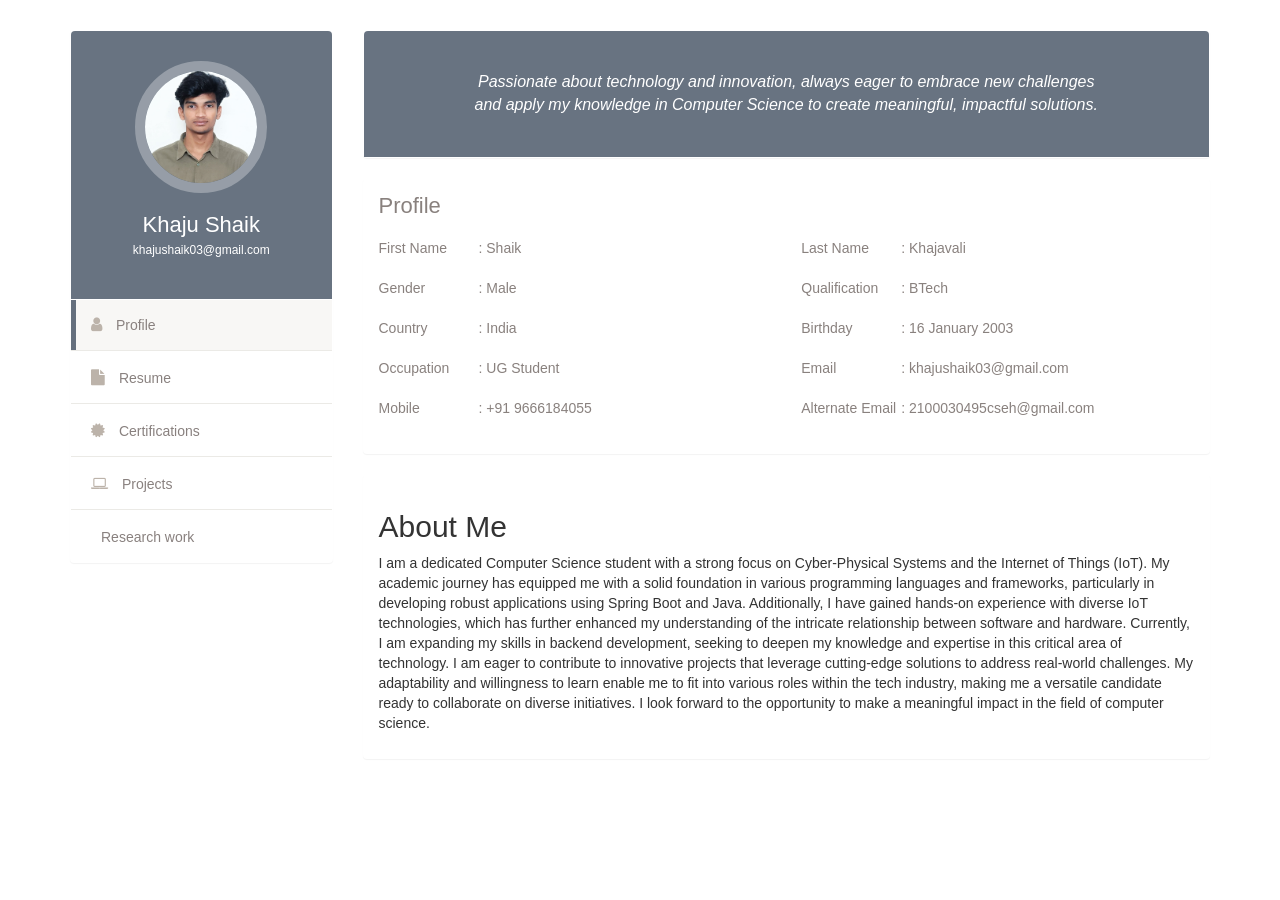
<file: index.html>
<!DOCTYPE html>
<html lang="en">
<head>
    <meta charset="UTF-8">
    <meta name="viewport" content="width=device-width, initial-scale=1.0">
    <title>User Profile</title>
    <link href="https://maxcdn.bootstrapcdn.com/font-awesome/4.3.0/css/font-awesome.min.css" rel="stylesheet">
    <link rel="stylesheet" href="style.css"> <!-- Import your custom CSS file -->
    <link rel="stylesheet" href="https://maxcdn.bootstrapcdn.com/bootstrap/3.3.7/css/bootstrap.min.css"> <!-- Optional Bootstrap CSS -->
</head>
<body>
    <div class="container bootstrap snippets bootdey">
        <div class="row">
            <div class="profile-nav col-md-3">
                <div class="panel">
                    <div class="user-heading round">
                        <a href="#">
                            <img src="cashimg2.jpg" alt="Profile Picture">
                        </a>
                        <h1>Khaju Shaik</h1>
                        <p>khajushaik03@gmail.com</p>
                    </div>
                    <ul class="nav nav-pills nav-stacked">
                        <li class="active"><a href="index.html"> <i class="fa fa-user"></i> Profile</a></li>
                        <li><a href="resume.html"> <i class="fa fa-file"></i> Resume </a></li>
                        <li><a href="certificates.html"> <i class="fa fa-certificate"></i> Certifications</a></li>
                        <li><a href="projects.html"> <i class="fa fa-laptop"></i> Projects</a></li>
						<li><a href="research.html"> <i class="fas fa-pen-alt"></i> Research work </a></li>
                    </ul>
					
                </div>
            </div>
            <div class="profile-info col-md-9">
                <div class="panel">
                    <div class="bio-graph-heading">
                        Passionate about technology and innovation, always eager to embrace new challenges and apply my knowledge in Computer Science to create meaningful, impactful solutions. 
                    </div>
                </div>
                <div class="panel">
                    <div class="panel-body bio-graph-info">
                        <h1>Profile</h1>
                        <div class="row">
                            <div class="bio-row">
                                <p><span>First Name </span>: Shaik</p>
                            </div>
                            <div class="bio-row">
                                <p><span>Last Name </span>: Khajavali</p>
                            </div>
                            <div class="bio-row">
                                <p><span>Gender </span>: Male</p>
                            </div>
                            <div class="bio-row">
                                <p><span>Qualification </span>: BTech</p>
                            </div>
                            <div class="bio-row">
                                <p><span>Country </span>: India</p>
                            </div>
                            <div class="bio-row">
                                <p><span>Birthday </span>: 16 January 2003</p>
                            </div>
                            <div class="bio-row">
                                <p><span>Occupation </span>: UG Student</p>
                            </div>
                            <div class="bio-row">
                                <p><span>Email </span>: khajushaik03@gmail.com</p>
                            </div>
                            <div class="bio-row">
                                <p><span>Mobile </span>: +91 9666184055</p>
                            </div>
                            <div class="bio-row">
                                <p><span>Alternate Email </span>: 2100030495cseh@gmail.com</p>
                            </div>
                        </div>
                    </div>
                </div>
                <div class="panel">
                    <div class="panel-body">
                        <h2>About Me</h2>
                        <p>						I am a dedicated Computer Science student with a strong focus on Cyber-Physical Systems and the Internet of Things (IoT). My academic journey has equipped me with a solid foundation in various programming languages and frameworks, particularly in developing robust applications using Spring Boot and Java. Additionally, I have gained hands-on experience with diverse IoT technologies, which has further enhanced my understanding of the intricate relationship between software and hardware.

						Currently, I am expanding my skills in backend development, seeking to deepen my knowledge and expertise in this critical area of technology. I am eager to contribute to innovative projects that leverage cutting-edge solutions to address real-world challenges. My adaptability and willingness to learn enable me to fit into various roles within the tech industry, making me a versatile candidate ready to collaborate on diverse initiatives. I look forward to the opportunity to make a meaningful impact in the field of computer science.</p>
                    </div>
                </div>
            </div>
        </div>
    </div>
</body>
</html>
</file>
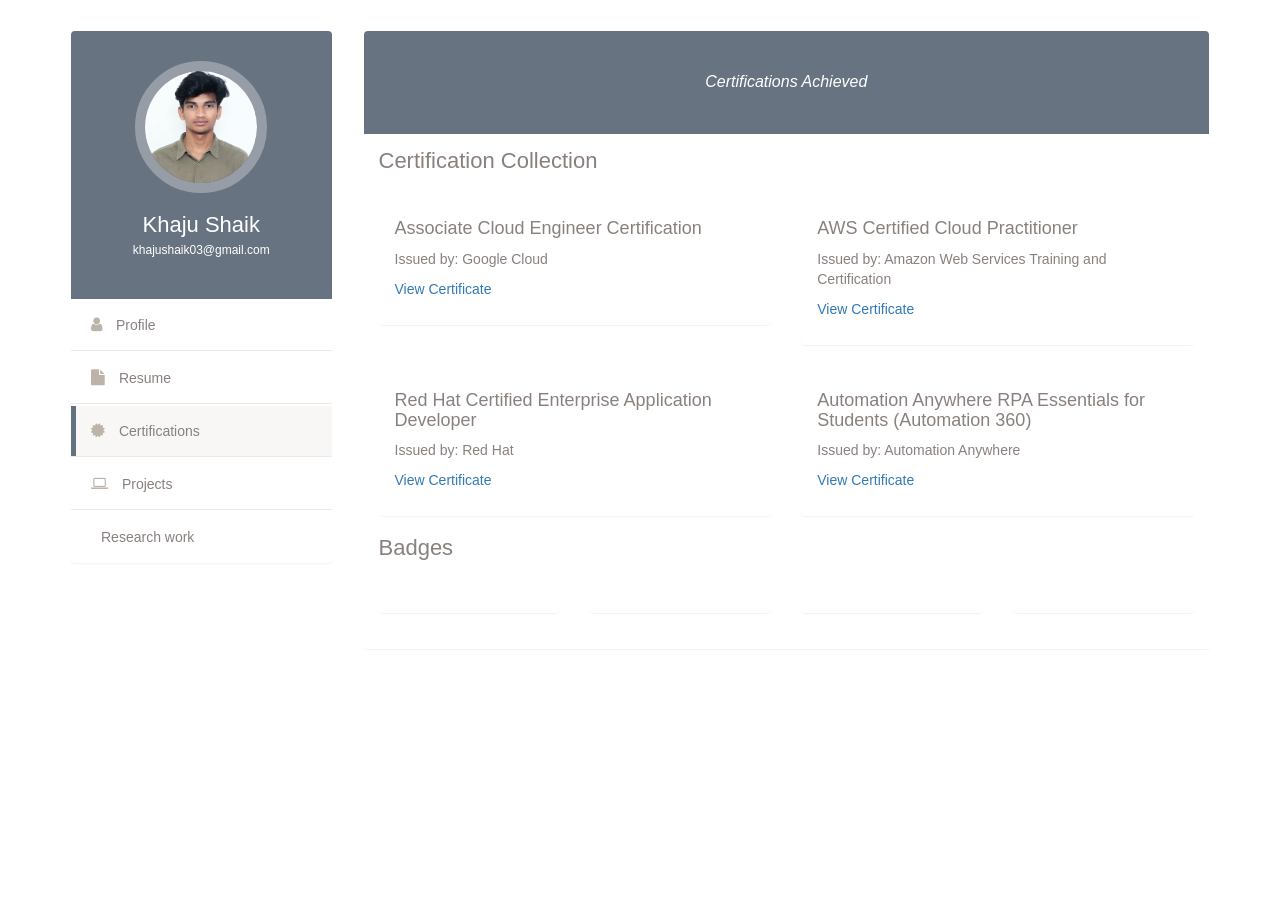
<file: certificates.html>
<!DOCTYPE html>
<html lang="en">
<head>
    <meta charset="UTF-8">
    <meta name="viewport" content="width=device-width, initial-scale=1.0">
    <title>Certifications</title>
    <link href="https://maxcdn.bootstrapcdn.com/font-awesome/4.3.0/css/font-awesome.min.css" rel="stylesheet">
    <link rel="stylesheet" href="style.css"> <!-- Link to your custom CSS file khaju -->
    <link rel="stylesheet" href="https://maxcdn.bootstrapcdn.com/bootstrap/3.3.7/css/bootstrap.min.css">
</head>
<body>
    <div class="container bootstrap snippets bootdey">
        <div class="row">
            <div class="profile-nav col-md-3">
                <div class="panel">
                    <div class="user-heading round">
                        <a href="#">
                            <img src="cashimg2.jpg" alt="">
                        </a>
                        <h1>Khaju Shaik</h1>
                        <p>khajushaik03@gmail.com</p>
                    </div>
                    <ul class="nav nav-pills nav-stacked">
                        <li><a href="index.html"> <i class="fa fa-user"></i> Profile</a></li>
                        <li><a href="resume.html"> <i class="fa fa-file"></i> Resume</a></li>
                        <li class="active"><a href="certificates.html"> <i class="fa fa-certificate"></i> Certifications</a></li>
                        <li><a href="project.html"> <i class="fa fa-laptop"></i> Projects</a></li>
						<li><a href="research.html"> <i class="fas fa-pen-alt"></i> Research work </a></li>
                    </ul>
                </div>
            </div>
            <div class="profile-info col-md-9">
                <div class="panel">
                    <div class="bio-graph-heading">
                        Certifications Achieved
                    </div>
                    <div class="panel-body bio-graph-info">
                        <h1>Certification Collection</h1>
                        <div class="row">
                            <!-- Certification 1 -->
                            <div class="col-md-6">
                                <div class="panel">
                                    <div class="panel-body">
										
                                        <h4 class="terques">Associate Cloud Engineer Certification</h4>
                                        <p>Issued by: Google Cloud</p>
                                        <p><a href="https://www.credly.com/badges/026c0742-330a-4d11-89bb-0d6037a98b1d/public_url" target="_blank">View Certificate</a></p>
                                    </div>
                                </div>
                            </div>
                            <!-- Certification 2 -->
                            <div class="col-md-6">
                                <div class="panel">
                                    <div class="panel-body">
                                        <h4 class="red">AWS Certified Cloud Practitioner</h4>
                                        <p>Issued by: Amazon Web Services Training and Certification</p>
                                        <p><a href="https://www.credly.com/badges/57621533-35ed-4dc0-b56e-446849f981ef/public_url" target="_blank">View Certificate</a></p>
                                    </div>
                                </div>
                            </div>
                            <!-- Certification 3 -->
                            <div class="col-md-6">
                                <div class="panel">
                                    <div class="panel-body">
                                        <h4 class="green">Red Hat Certified Enterprise Application Developer</h4>
                                        <p>Issued by: Red Hat</p>
                                        <p><a href="https://www.credly.com/badges/67b46c0d-38a8-4e21-9579-7f31a4942786/public_url" target="_blank">View Certificate</a></p>
                                    </div>
                                </div>
                            </div>
                            <!-- Certification 4 -->
                            <div class="col-md-6">
                                <div class="panel">
                                    <div class="panel-body">
                                        <h4 class="purple">Automation Anywhere RPA Essentials for Students (Automation 360)</h4>
                                        <p>Issued by: Automation Anywhere</p>
                                        <p><a href="https://certificates.automationanywhere.com/a9b304ee-2515-4f70-8001-6b5c325cba9e" target="_blank">View Certificate</a></p>
                                    </div>
                                </div>
                            </div>
                        </div>
                        <h1>Badges</h1>
                        <div class="row">
                            <!-- Badge 1 -->
                            <div class="col-md-3">
                                <div class="panel">
                                    <div class="panel-body">
										<div data-iframe-width="150" data-iframe-height="270" data-share-badge-id="57621533-35ed-4dc0-b56e-446849f981ef" data-share-badge-host="https://www.credly.com"></div><script type="text/javascript" async src="//cdn.credly.com/assets/utilities/embed.js"></script>
                                        
                                    </div>
                                </div>
                            </div>
                            <!-- Badge 2 -->
                            <div class="col-md-3">
                                <div class="panel">
                                    <div class="panel-body">
										<div data-iframe-width="150" data-iframe-height="270" data-share-badge-id="026c0742-330a-4d11-89bb-0d6037a98b1d" data-share-badge-host="https://www.credly.com"></div><script type="text/javascript" async src="//cdn.credly.com/assets/utilities/embed.js"></script>
                                    </div>
                                </div>
                            </div>
                            <!-- Badge 3 -->
                            <div class="col-md-3">
                                <div class="panel">
                                    <div class="panel-body">
<div data-iframe-width="150" data-iframe-height="270" data-share-badge-id="67b46c0d-38a8-4e21-9579-7f31a4942786" data-share-badge-host="https://www.credly.com"></div><script type="text/javascript" async src="//cdn.credly.com/assets/utilities/embed.js"></script>                                    </div>
                                </div>
                            </div>
                            <!-- Badge 4 -->
                            <div class="col-md-3">
                                <div class="panel">
                                    <div class="panel-body">
										


                                </div>
                            </div>
                        </div>
                    </div>
                </div>
            </div>
        </div>
    </div>
</body>
</html>
</file>
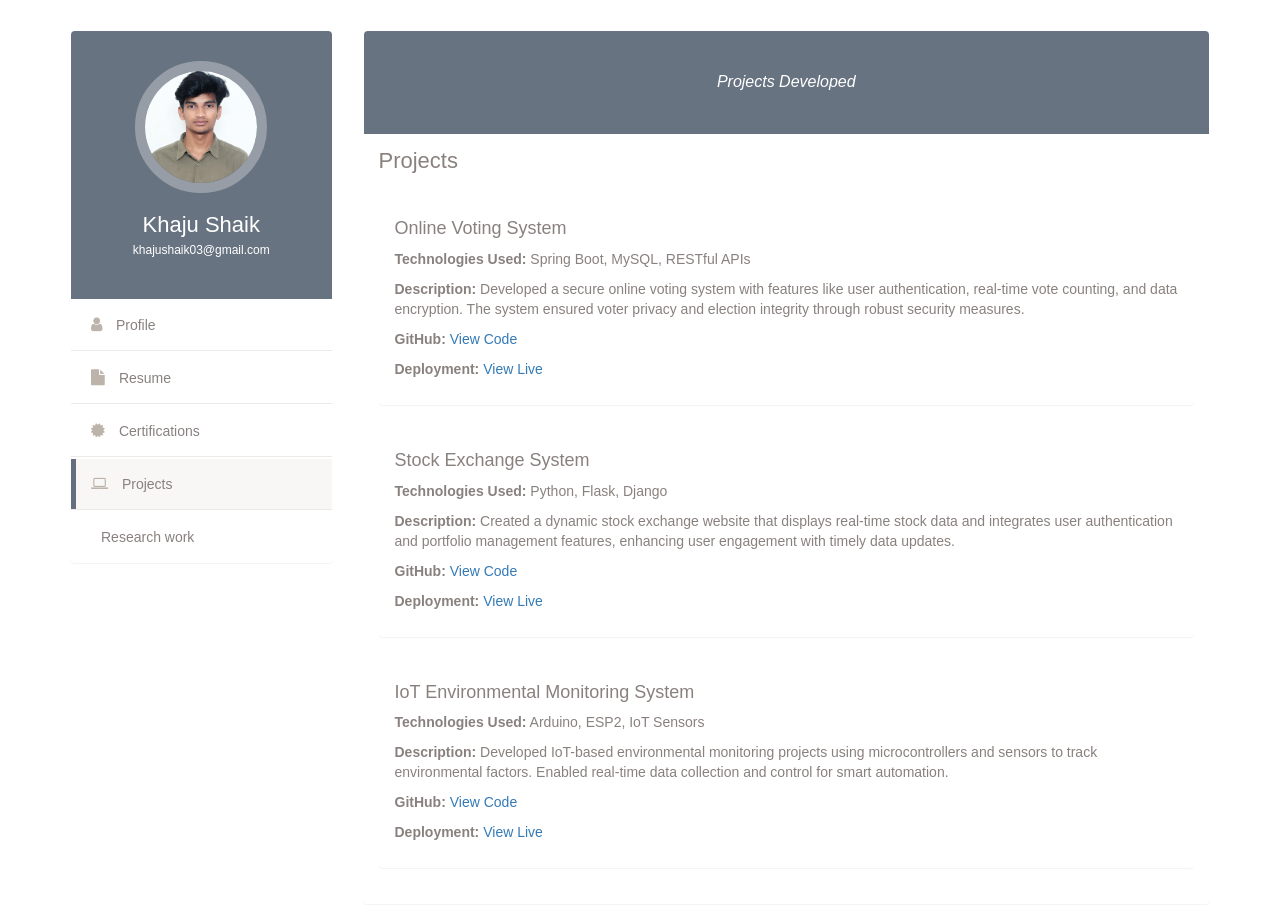
<file: project.html>
<!DOCTYPE html>
<html lang="en">
<head>
    <meta charset="UTF-8">
    <meta name="viewport" content="width=device-width, initial-scale=1.0">
    <title>Projects</title>
    <link href="https://maxcdn.bootstrapcdn.com/font-awesome/4.3.0/css/font-awesome.min.css" rel="stylesheet">
    <link rel="stylesheet" href="style.css"> <!-- Link to your custom CSS file -->
    <link rel="stylesheet" href="https://maxcdn.bootstrapcdn.com/bootstrap/3.3.7/css/bootstrap.min.css">
</head>
<body>
    <div class="container bootstrap snippets bootdey">
        <div class="row">
            <div class="profile-nav col-md-3">
                <div class="panel">
                    <div class="user-heading round">
                        <a href="#">
                            <img src="cashimg2.jpg" alt="">
                        </a>
                        <h1>Khaju Shaik</h1>
                        <p>khajushaik03@gmail.com</p>
                    </div>
                    <ul class="nav nav-pills nav-stacked">
                        <li><a href="index.html"> <i class="fa fa-user"></i> Profile</a></li>
                        <li><a href="resume.html"> <i class="fa fa-file"></i> Resume</a></li>
                        <li><a href="certificates.html"> <i class="fa fa-certificate"></i> Certifications</a></li>
                        <li class="active"><a href="project.html"> <i class="fa fa-laptop"></i> Projects</a></li>
						<li><a href="research.html"> <i class="fas fa-pen-alt"></i> Research work </a></li>
                    </ul>
                </div>
            </div>
            <div class="profile-info col-md-9">
                <div class="panel">
                    <div class="bio-graph-heading">
                        Projects Developed
                    </div>
                    <div class="panel-body bio-graph-info">
                        <h1>Projects</h1>
                        <div class="row">
                            <!-- Project 1 -->
                            <div class="col-md-12">
                                <div class="panel">
                                    <div class="panel-body">
                                        <h4 class="terques">Online Voting System</h4>
                                        <p><strong>Technologies Used:</strong> Spring Boot, MySQL, RESTful APIs</p>
                                        <p><strong>Description:</strong> Developed a secure online voting system with features like user authentication, real-time vote counting, and data encryption. The system ensured voter privacy and election integrity through robust security measures.</p>
                                        <p><strong>GitHub:</strong> <a href="https://github.com/Khajushaik/votingsystem" target="_blank">View Code</a></p>
                                        <p><strong>Deployment:</strong> <a href="https://online-voting-system.com" target="_blank">View Live</a></p>
                                    </div>
                                </div>
                            </div>
                            <!-- Project 2 -->
                            <div class="col-md-12">
                                <div class="panel">
                                    <div class="panel-body">
                                        <h4 class="red">Stock Exchange System</h4>
                                        <p><strong>Technologies Used:</strong> Python, Flask, Django</p>
                                        <p><strong>Description:</strong> Created a dynamic stock exchange website that displays real-time stock data and integrates user authentication and portfolio management features, enhancing user engagement with timely data updates.</p>
                                        <p><strong>GitHub:</strong> <a href="https://github.com/your-username/stock-exchange-system" target="_blank">View Code</a></p>
                                        <p><strong>Deployment:</strong> <a href="https://stock-exchange-system.com" target="_blank">View Live</a></p>
                                    </div>
                                </div>
                            </div>
                            <!-- Project 3 -->
                            <div class="col-md-12">
                                <div class="panel">
                                    <div class="panel-body">
                                        <h4 class="green">IoT Environmental Monitoring System</h4>
                                        <p><strong>Technologies Used:</strong> Arduino, ESP2, IoT Sensors</p>
                                        <p><strong>Description:</strong> Developed IoT-based environmental monitoring projects using microcontrollers and sensors to track environmental factors. Enabled real-time data collection and control for smart automation.</p>
                                        <p><strong>GitHub:</strong> <a href="https://github.com/your-username/iot-environment-monitoring" target="_blank">View Code</a></p>
                                        <p><strong>Deployment:</strong> <a href="https://iot-monitoring-system.com" target="_blank">View Live</a></p>
                                    </div>
                                </div>
                            </div>
                            <!-- Additional Projects -->
                            <!-- Add more projects as needed following the same format -->
                        </div>
                    </div>
                </div>
            </div>
        </div>
    </div>
</body>
</html>
</file>
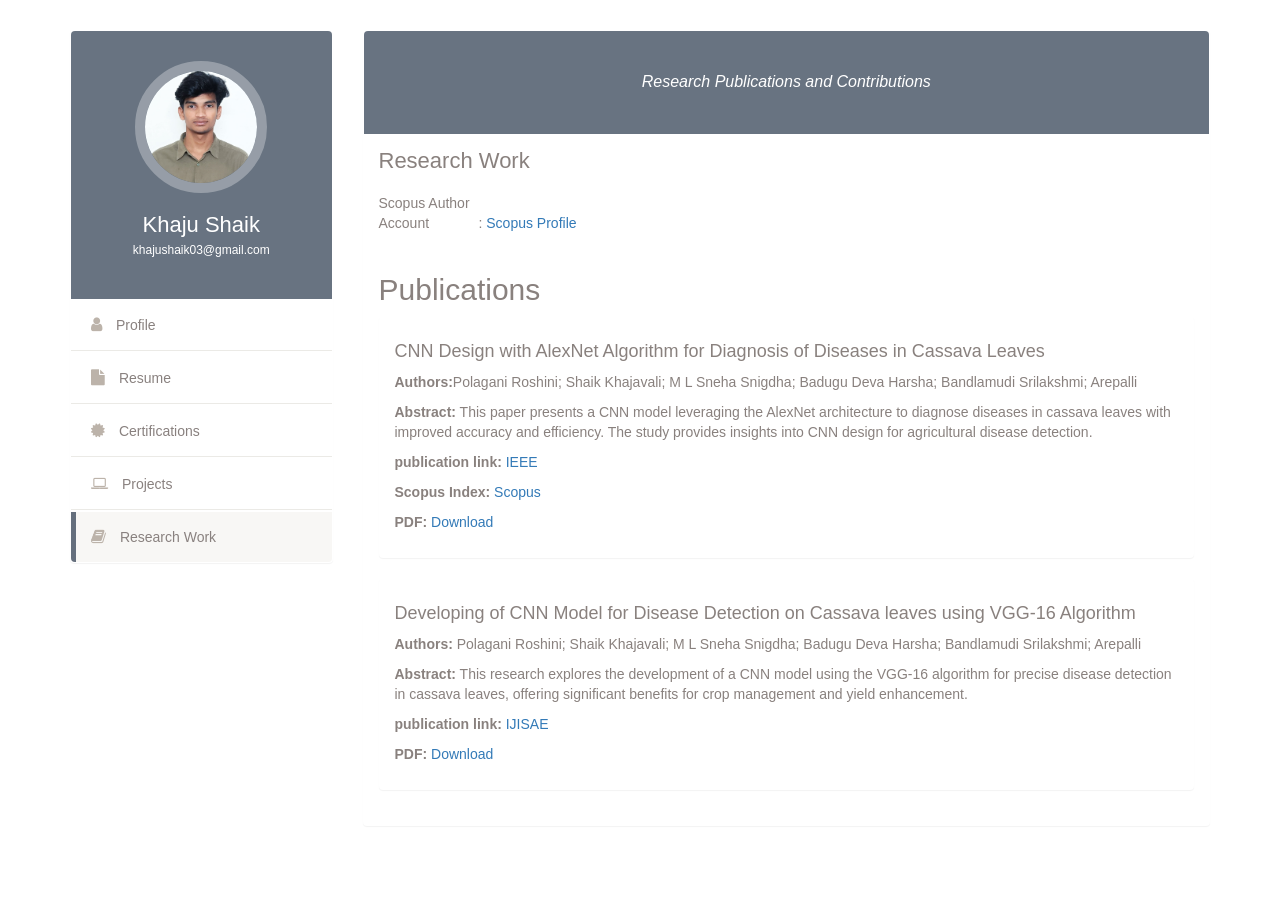
<file: research.html>
<!DOCTYPE html>
<html lang="en">
<head>
    <meta charset="UTF-8">
    <meta name="viewport" content="width=device-width, initial-scale=1.0">
    <title>Research Work</title>
    <link href="https://maxcdn.bootstrapcdn.com/font-awesome/4.3.0/css/font-awesome.min.css" rel="stylesheet">
    <link rel="stylesheet" href="style.css"> <!-- Link to your custom CSS file -->
    <link rel="stylesheet" href="https://maxcdn.bootstrapcdn.com/bootstrap/3.3.7/css/bootstrap.min.css">
</head>
<body>
    <div class="container bootstrap snippets bootdey">
        <div class="row">
            <div class="profile-nav col-md-3">
                <div class="panel">
                    <div class="user-heading round">
                        <a href="#">
                            <img src="cashimg2.jpg" alt="Profile Picture">
                        </a>
                        <h1>Khaju Shaik</h1>
                        <p>khajushaik03@gmail.com</p>
                    </div>
                    <ul class="nav nav-pills nav-stacked">
                        <li><a href="index.html"> <i class="fa fa-user"></i> Profile</a></li>
                        <li><a href="resume.html"> <i class="fa fa-file"></i> Resume </a></li>
                        <li><a href="certificates.html"> <i class="fa fa-certificate"></i> Certifications</a></li>
                        <li><a href="project.html"> <i class="fa fa-laptop"></i> Projects</a></li>
                        <li class="active"><a href="research.html"> <i class="fa fa-book"></i> Research Work</a></li>
                    </ul>
                </div>
            </div>
            <div class="profile-info col-md-9">
                <div class="panel">
                    <div class="bio-graph-heading">
                        Research Publications and Contributions
                    </div>
                    <div class="panel-body bio-graph-info">
                        <h1>Research Work</h1>
                        <div class="row">
                            <div class="bio-row">
                                <p><span>Scopus Author Account </span>: <a href="https://www.scopus.com/authid/detail.uri?authorId=57222661822" target="_blank">Scopus Profile</a></p>
                            </div>
                        </div>

                        <h2>Publications</h2>
                        <div class="row">
                            <!-- Paper 1 -->
                            <div class="col-md-12">
                                <div class="panel">
                                    <div class="panel-body">
                                        <h4 class="terques">CNN Design with AlexNet Algorithm for Diagnosis of Diseases in Cassava Leaves</h4>
                                        <p><strong>Authors:</strong>Polagani Roshini; Shaik Khajavali; M L Sneha Snigdha; Badugu Deva Harsha; Bandlamudi Srilakshmi; Arepalli</p>
                                        <p><strong>Abstract:</strong> This paper presents a CNN model leveraging the AlexNet architecture to diagnose diseases in cassava leaves with improved accuracy and efficiency. The study provides insights into CNN design for agricultural disease detection.</p>
										<p><strong>publication link:</strong> <a href="https://ieeexplore.ieee.org/document/10612469" target="_blank">IEEE</a></p>
										<p><strong>Scopus Index:</strong> <a href="https://www.scopus.com/authid/detail.uri?authorId=57222661822" target="_blank">Scopus</a></p>
                                        <p><strong>PDF:</strong> <a href="research.pdf" target="_blank">Download</a></p>
                                    </div>
                                </div>
                            </div>
                            <!-- Paper 2 term-->
                            <div class="col-md-12">
                                <div class="panel">
                                    <div class="panel-body">
                                        <h4 class="green">Developing of CNN Model for Disease Detection on Cassava leaves using VGG-16 Algorithm</h4>
                                        <p><strong>Authors:</strong> Polagani Roshini; Shaik Khajavali; M L Sneha Snigdha; Badugu Deva Harsha; Bandlamudi Srilakshmi; Arepalli</p>
                                        <p><strong>Abstract:</strong> This research explores the development of a CNN model using the VGG-16 algorithm for precise disease detection in cassava leaves, offering significant benefits for crop management and yield enhancement.</p>
										<p><strong>publication link:</strong> <a href="https://ijisae.org/index.php/IJISAE/article/view/5706" target="_blank">IJISAE</a></p>
                                        <p><strong>PDF:</strong> <a href="term.pdf" target="_blank">Download</a></p>
                                    </div>
                                </div>
                            </div>
                        </div>
                    </div>
                </div>
            </div>
        </div>
    </div>
</body>
</html>
</file>
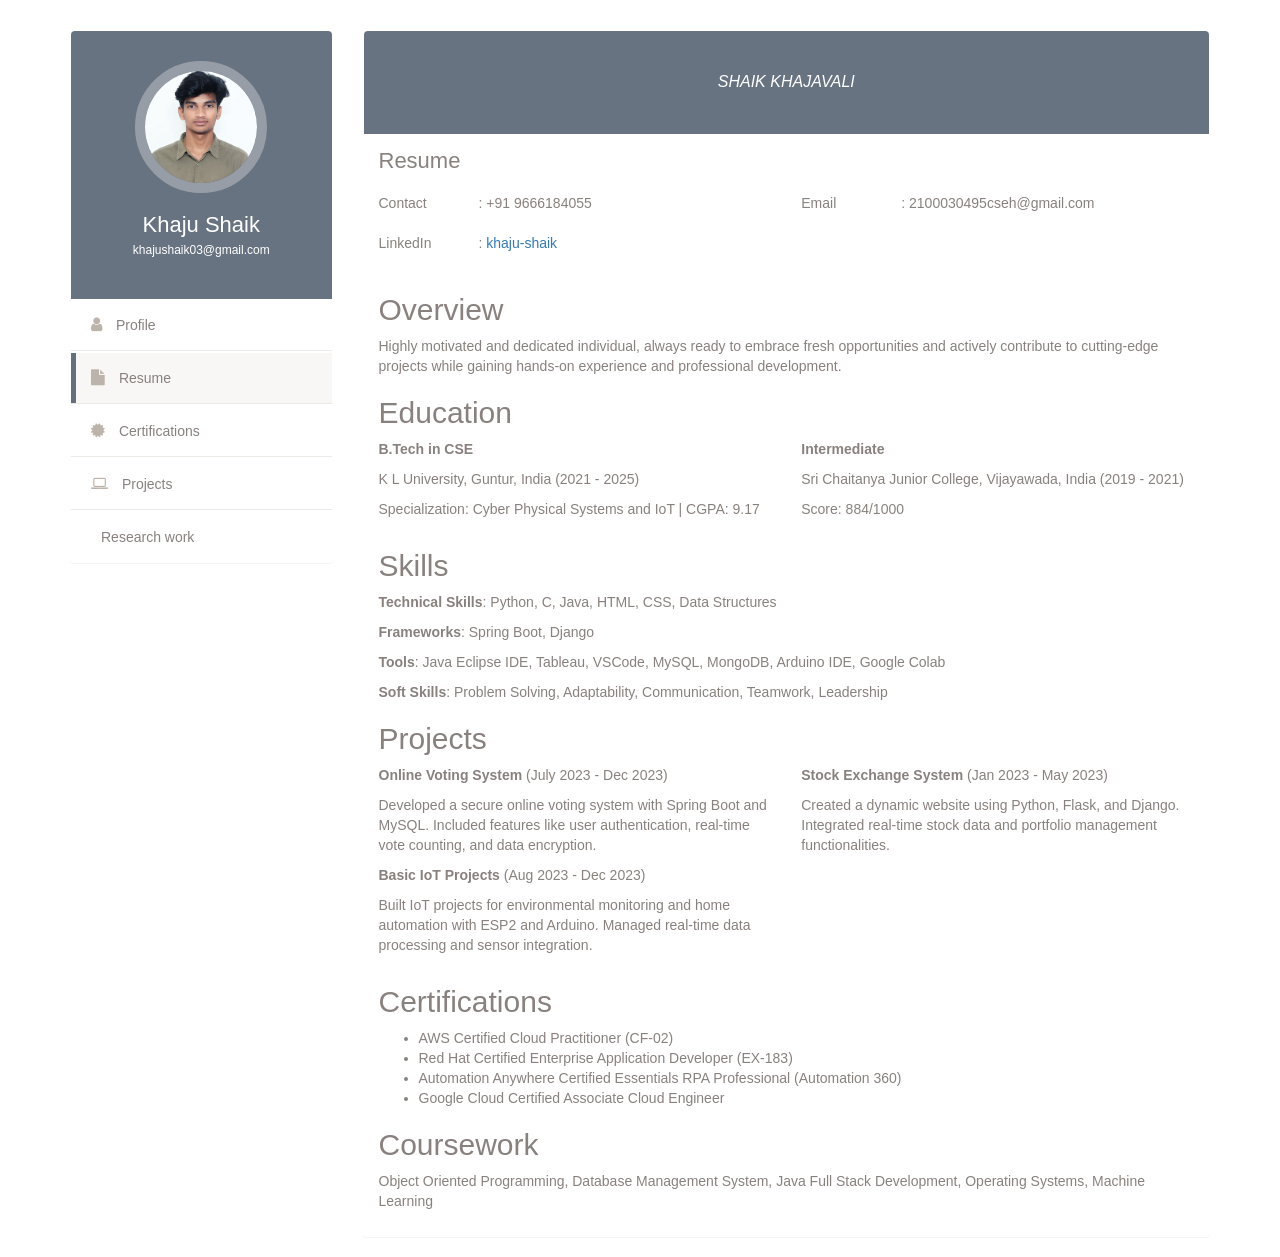
<file: resume.html>
<!DOCTYPE html>
<html lang="en">
<head>
    <meta charset="UTF-8">
    <meta name="viewport" content="width=device-width, initial-scale=1.0">
    <title>Resume</title>
    <link href="https://maxcdn.bootstrapcdn.com/font-awesome/4.3.0/css/font-awesome.min.css" rel="stylesheet">
    <link rel="stylesheet" href="style.css"> <!-- Link to your custom CSS file -->
    <link rel="stylesheet" href="https://maxcdn.bootstrapcdn.com/bootstrap/3.3.7/css/bootstrap.min.css">
</head>
<body>
    <div class="container bootstrap snippets bootdey">
        <div class="row">
            <div class="profile-nav col-md-3">
                <div class="panel">
                    <div class="user-heading round">
                        <a href="#">
                            <img src="cashimg2.jpg" alt="">
                        </a>
                        <h1>Khaju Shaik</h1>
                        <p>khajushaik03@gmail.com</p>
                    </div>
                    <ul class="nav nav-pills nav-stacked">
                        <li><a href="index.html"> <i class="fa fa-user"></i> Profile</a></li>
                        <li class="active"><a href="resume.html"> <i class="fa fa-file"></i> Resume</a></li>
                        <li><a href="certificates.html"> <i class="fa fa-certificate"></i> Certifications</a></li>
                        <li><a href="project.html"> <i class="fa fa-laptop"></i> Projects</a></li>
						<li><a href="research.html"> <i class="fas fa-pen-alt"></i> Research work </a></li>
                    </ul>
                </div>
            </div>
            <div class="profile-info col-md-9">
                <div class="panel">
                    <div class="bio-graph-heading">
                        SHAIK KHAJAVALI
                    </div>
                    <div class="panel-body bio-graph-info">
                        <h1>Resume</h1>
                        <div class="row">
                            <div class="bio-row">
                                <p><span>Contact</span>: +91 9666184055</p>
                            </div>
                            <div class="bio-row">
                                <p><span>Email</span>: 2100030495cseh@gmail.com</p>
                            </div>
                            <div class="bio-row">
                                <p><span>LinkedIn</span>: <a href="https://www.linkedin.com/in/khaju-shaik/" target="_blank">khaju-shaik</a></p>
                            </div>
                        </div>
                        <h2>Overview</h2>
                        <p>Highly motivated and dedicated individual, always ready to embrace fresh opportunities and actively contribute to cutting-edge projects while gaining hands-on experience and professional development.</p>

                        <h2>Education</h2>
                        <div class="row">
                            <div class="col-md-6">
                                <p><strong>B.Tech in CSE</strong></p>
                                <p>K L University, Guntur, India (2021 - 2025)</p>
                                <p>Specialization: Cyber Physical Systems and IoT | CGPA: 9.17</p>
                            </div>
                            <div class="col-md-6">
                                <p><strong>Intermediate</strong></p>
                                <p>Sri Chaitanya Junior College, Vijayawada, India (2019 - 2021)</p>
                                <p>Score: 884/1000</p>
                            </div>
                        </div>

                        <h2>Skills</h2>
                        <p><strong>Technical Skills</strong>: Python, C, Java, HTML, CSS, Data Structures</p>
                        <p><strong>Frameworks</strong>: Spring Boot, Django</p>
                        <p><strong>Tools</strong>: Java Eclipse IDE, Tableau, VSCode, MySQL, MongoDB, Arduino IDE, Google Colab</p>
                        <p><strong>Soft Skills</strong>: Problem Solving, Adaptability, Communication, Teamwork, Leadership</p>

                        <h2>Projects</h2>
                        <div class="row">
                            <div class="col-md-6">
                                <p><strong>Online Voting System</strong> (July 2023 - Dec 2023)</p>
                                <p>Developed a secure online voting system with Spring Boot and MySQL. Included features like user authentication, real-time vote counting, and data encryption.</p>
                            </div>
                            <div class="col-md-6">
                                <p><strong>Stock Exchange System</strong> (Jan 2023 - May 2023)</p>
                                <p>Created a dynamic website using Python, Flask, and Django. Integrated real-time stock data and portfolio management functionalities.</p>
                            </div>
                            <div class="col-md-6">
                                <p><strong>Basic IoT Projects</strong> (Aug 2023 - Dec 2023)</p>
                                <p>Built IoT projects for environmental monitoring and home automation with ESP2 and Arduino. Managed real-time data processing and sensor integration.</p>
                            </div>
                        </div>

                        <h2>Certifications</h2>
                        <ul>
                            <li>AWS Certified Cloud Practitioner (CF-02)</li>
                            <li>Red Hat Certified Enterprise Application Developer (EX-183)</li>
                            <li>Automation Anywhere Certified Essentials RPA Professional (Automation 360)</li>
                            <li>Google Cloud Certified Associate Cloud Engineer</li>
                        </ul>

                        <h2>Coursework</h2>
                        <p>Object Oriented Programming, Database Management System, Java Full Stack Development, Operating Systems, Machine Learning</p>
                    </div>
                </div>
            </div>
        </div>
    </div>
</body>
</html>
</file>
<file: style.css>
body {
    color: #797979;
    background: #f1f2f7;
    font-family: 'Open Sans', sans-serif;
    padding: 0px !important;
    margin: 0px !important;
    font-size: 13px;
    text-rendering: optimizeLegibility;
    -webkit-font-smoothing: antialiased;
    -moz-font-smoothing: antialiased;
}

.profile-nav, .profile-info{
    margin-top:30px;   
}

.profile-nav .user-heading {
    background:#04172d99;
    color: #fff;
    border-radius: 4px 4px 0 0;
    -webkit-border-radius: 4px 4px 0 0;
    padding: 30px;
    text-align: center;
}

.profile-nav .user-heading.round a  {
    border-radius: 50%;
    -webkit-border-radius: 50%;
    border: 10px solid rgba(255,255,255,0.3);
    display: inline-block;
}

.profile-nav .user-heading a img {
    width: 112px;
    height: 112px;
    border-radius: 50%;
    -webkit-border-radius: 50%;
}

.profile-nav .user-heading h1 {
    font-size: 22px;
    font-weight: 300;
    margin-bottom: 5px;
}

.profile-nav .user-heading p {
    font-size: 12px;
}

.profile-nav ul {
    margin-top: 1px;
}

.profile-nav ul > li {
    border-bottom: 1px solid #ebeae6;
    margin-top: 0;
    line-height: 30px;
}

.profile-nav ul > li:last-child {
    border-bottom: none;
}

.profile-nav ul > li > a {
    border-radius: 0;
    -webkit-border-radius: 0;
    color: #89817f;
    border-left: 5px solid #fff;
}

.profile-nav ul > li > a:hover, .profile-nav ul > li > a:focus, .profile-nav ul li.active  a {
    background: #f8f7f5 !important;
    border-left: 5px solid #04172d99;
    color: #89817f !important;
}

.profile-nav ul > li:last-child > a:last-child {
    border-radius: 0 0 4px 4px;
    -webkit-border-radius: 0 0 4px 4px;
}

.profile-nav ul > li > a > i{
    font-size: 16px;
    padding-right: 10px;
    color: #bcb3aa;
}

.r-activity {
    margin: 6px 0 0;
    font-size: 12px;
}


.p-text-area, .p-text-area:focus {
    border: none;
    font-weight: 300;
    box-shadow: none;
    color: #c3c3c3;
    font-size: 16px;
}

.profile-info .panel-footer {
    background-color:#f8f7f5 ;
    border-top: 1px solid #e7ebee;
}

.profile-info .panel-footer ul li a {
    color: #7a7a7a;
}

.bio-graph-heading {
    background: #04172d99;
    color: #fff;
    text-align: center;
    font-style: italic;
    padding: 40px 110px;
    border-radius: 4px 4px 0 0;
    -webkit-border-radius: 4px 4px 0 0;
    font-size: 16px;
    font-weight: 300;
}

.bio-graph-info {
    color: #89817e;
}

.bio-graph-info h1 {
    font-size: 22px;
    font-weight: 300;
    margin: 0 0 20px;
}

.bio-row {
    width: 50%;
    float: left;
    margin-bottom: 10px;
    padding:0 15px;
}

.bio-row p span {
    width: 100px;
    display: inline-block;
}

.bio-chart, .bio-desk {
    float: left;
}

.bio-chart {
    width: 40%;
}

.bio-desk {
    width: 60%;
}

.bio-desk h4 {
    font-size: 15px;
    font-weight:400;
}

.bio-desk h4.terques {
    color: #4CC5CD;
}

.bio-desk h4.red {
    color: #e26b7f;
}

.bio-desk h4.green {
    color: #97be4b;
}

.bio-desk h4.purple {
    color: #caa3da;
}

.file-pos {
    margin: 6px 0 10px 0;
}

.profile-activity h5 {
    font-weight: 300;
    margin-top: 0;
    color: #c3c3c3;
}

.summary-head {
    background: #ee7272;
    color: #fff;
    text-align: center;
    border-bottom: 1px solid #ee7272;
}

.summary-head h4 {
    font-weight: 300;
    text-transform: uppercase;
    margin-bottom: 5px;
}

.summary-head p {
    color: rgba(255,255,255,0.6);
}

ul.summary-list {
    display: inline-block;
    padding-left:0 ;
    width: 100%;
    margin-bottom: 0;
}

ul.summary-list > li {
    display: inline-block;
    width: 19.5%;
    text-align: center;
}

ul.summary-list > li > a > i {
    display:block;
    font-size: 18px;
    padding-bottom: 5px;
}

ul.summary-list > li > a {
    padding: 10px 0;
    display: inline-block;
    color: #818181;
}

ul.summary-list > li  {
    border-right: 1px solid #eaeaea;
}

ul.summary-list > li:last-child  {
    border-right: none;
}

.activity {
    width: 100%;
    float: left;
    margin-bottom: 10px;
}

.activity.alt {
    width: 100%;
    float: right;
    margin-bottom: 10px;
}

.activity span {
    float: left;
}

.activity.alt span {
    float: right;
}
.activity span, .activity.alt span {
    width: 45px;
    height: 45px;
    line-height: 45px;
    border-radius: 50%;
    -webkit-border-radius: 50%;
    background: #eee;
    text-align: center;
    color: #fff;
    font-size: 16px;
}

.activity.terques span {
    background: #8dd7d6;
}

.activity.terques h4 {
    color: #8dd7d6;
}
.activity.purple span {
    background: #b984dc;
}

.activity.purple h4 {
    color: #b984dc;
}
.activity.blue span {
    background: #90b4e6;
}

.activity.blue h4 {
    color: #90b4e6;
}
.activity.green span {
    background: #aec785;
}

.activity.green h4 {
    color: #aec785;
}

.activity h4 {
    margin-top:0 ;
    font-size: 16px;
}

.activity p {
    margin-bottom: 0;
    font-size: 13px;
}

.activity .activity-desk i, .activity.alt .activity-desk i {
    float: left;
    font-size: 18px;
    margin-right: 10px;
    color: #bebebe;
}

.activity .activity-desk {
    margin-left: 70px;
    position: relative;
}

.activity.alt .activity-desk {
    margin-right: 70px;
    position: relative;
}

.activity.alt .activity-desk .panel {
    float: right;
    position: relative;
}

.activity-desk .panel {
    background: #F4F4F4 ;
    display: inline-block;
}


.activity .activity-desk .arrow {
    border-right: 8px solid #F4F4F4 !important;
}
.activity .activity-desk .arrow {
    border-bottom: 8px solid transparent;
    border-top: 8px solid transparent;
    display: block;
    height: 0;
    left: -7px;
    position: absolute;
    top: 13px;
    width: 0;
}

.activity-desk .arrow-alt {
    border-left: 8px solid #F4F4F4 !important;
}

.activity-desk .arrow-alt {
    border-bottom: 8px solid transparent;
    border-top: 8px solid transparent;
    display: block;
    height: 0;
    right: -7px;
    position: absolute;
    top: 13px;
    width: 0;
}

.activity-desk .album {
    display: inline-block;
    margin-top: 10px;
}

.activity-desk .album a{
    margin-right: 10px;
}

.activity-desk .album a:last-child{
    margin-right: 0px;
}
</file>
